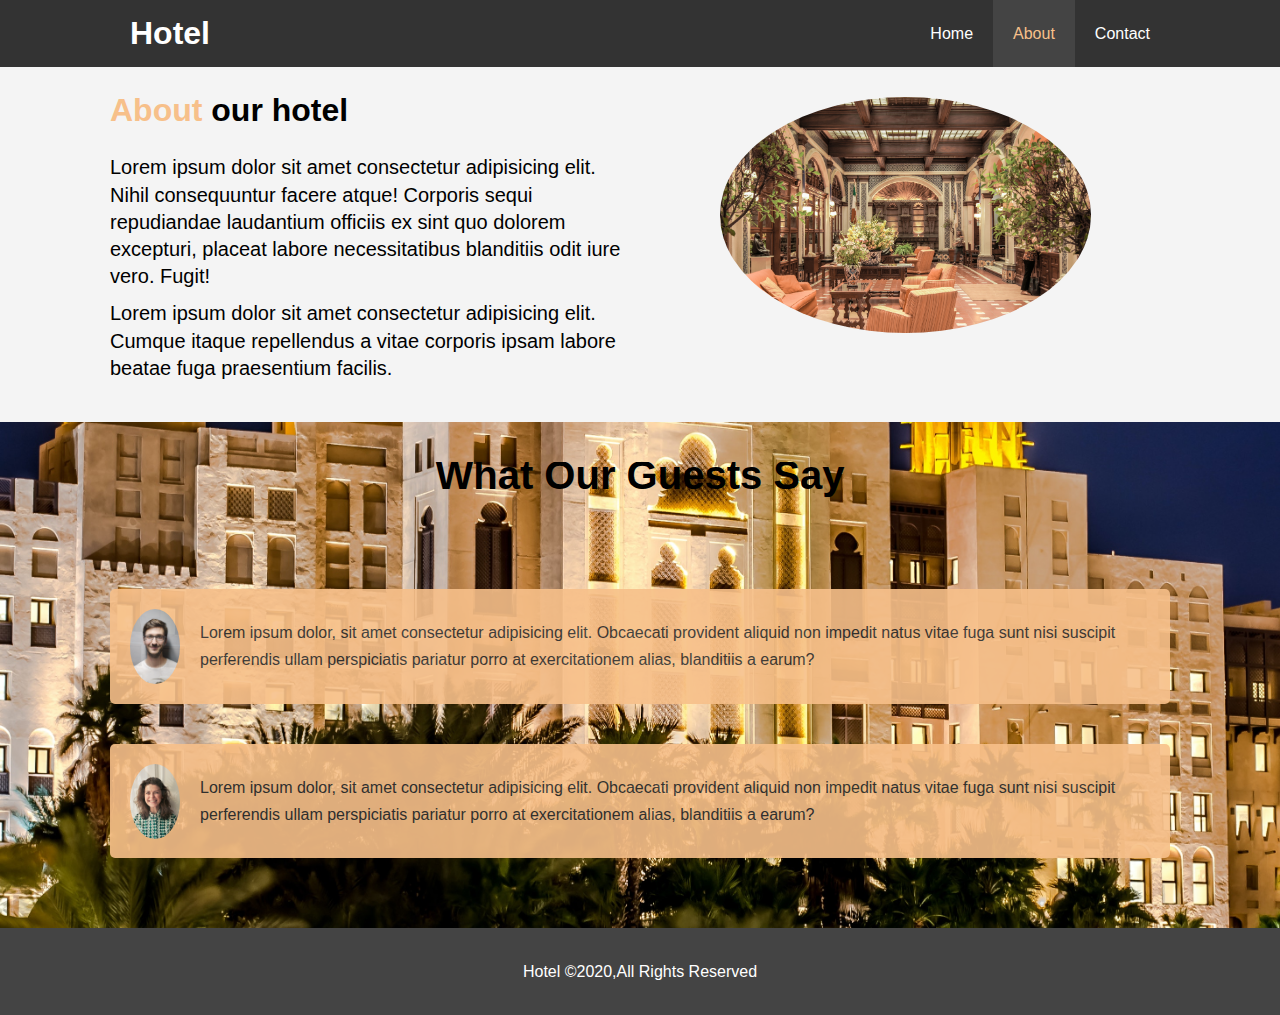
<file: about.html>
<!DOCTYPE html>
<html>
    <html lang="en">
    <head>
        <meta charset="UTF-8">
        <meta name="viewport" content="width=device-width, intial-scale=1.0">
        <meta http-equiv="X-UA-Compatible" content="ie=edge">
        <meta name="description" content="Welcome to the best hotel of Kanpur">
        <meta name="keywords" content="hotel,kanpur,vacation,stay,luxury,affordable">
        <link rel="stylesheet" href="./css/style.css">
         <link rel="stylesheet" media="screen and (max-width:768px)" href="./css/mobile.css">
        <title>ABOUT</title>
    </head>
    <body>
        <header>
            <nav id="navbar">
                <div class="container">
                    <h1 class="logo"><a href="index.html">Hotel</a></h1>
                    <ul>
                        <li><a href="index.html">Home</a></li>
                        <li><a  class="current"  href="about.html">About</a></li>
                        <li><a href="contact.html">Contact</a></li>
                    </ul>
                </div>
            </nav>
         <section id="about-info" class="bg-light py-3">
             <div class="container">
                 <div class="info-left">
                    <h1><span class="text-primary">About</span> our hotel</h1>
                    <p class="l-heading">Lorem ipsum dolor sit amet consectetur adipisicing elit. 
                        Nihil consequuntur facere atque!
                         Corporis sequi repudiandae laudantium officiis ex sint quo dolorem excepturi,
                         placeat labore necessitatibus blanditiis odit iure vero. Fugit!</p>
                         <p class="l-heading">
                             Lorem ipsum dolor sit amet consectetur adipisicing elit.
                              Cumque itaque repellendus a vitae corporis ipsam labore beatae fuga praesentium facilis.
                         </p>


                 </div>
                 <div class="info-right">
                     <img src="./images/image3.jpg">

                 </div>
             </div>

         </section>
         <div class="clear"></div>
         <section id="testimonials" class="py-3">
             <div class="container">
                 <h2 class="l-heading">What Our Guests Say</h2>
                 <div class="testimonial bg-primary">
                    <img src="./images/image4.jpg">
                    <p>Lorem ipsum dolor, sit amet consectetur adipisicing elit. 
                        Obcaecati provident aliquid non impedit natus vitae fuga sunt nisi suscipit
                         perferendis ullam perspiciatis pariatur porro at exercitationem alias,
                         blanditiis a earum?</p>
                 </div>
                 <div class="testimonial bg-primary">
                    <img src="./images/image5.jpg">
                    <p>Lorem ipsum dolor, sit amet consectetur adipisicing elit. 
                        Obcaecati provident aliquid non impedit natus vitae fuga sunt nisi suscipit
                         perferendis ullam perspiciatis pariatur porro at exercitationem alias,
                         blanditiis a earum?</p>
                 </div>
             </div>

         </section>
        <footer id="main-footer">
            <p>
                Hotel &copy;2020,All Rights Reserved
            </p>
        </footer>
    </body> 

</html>
</file>
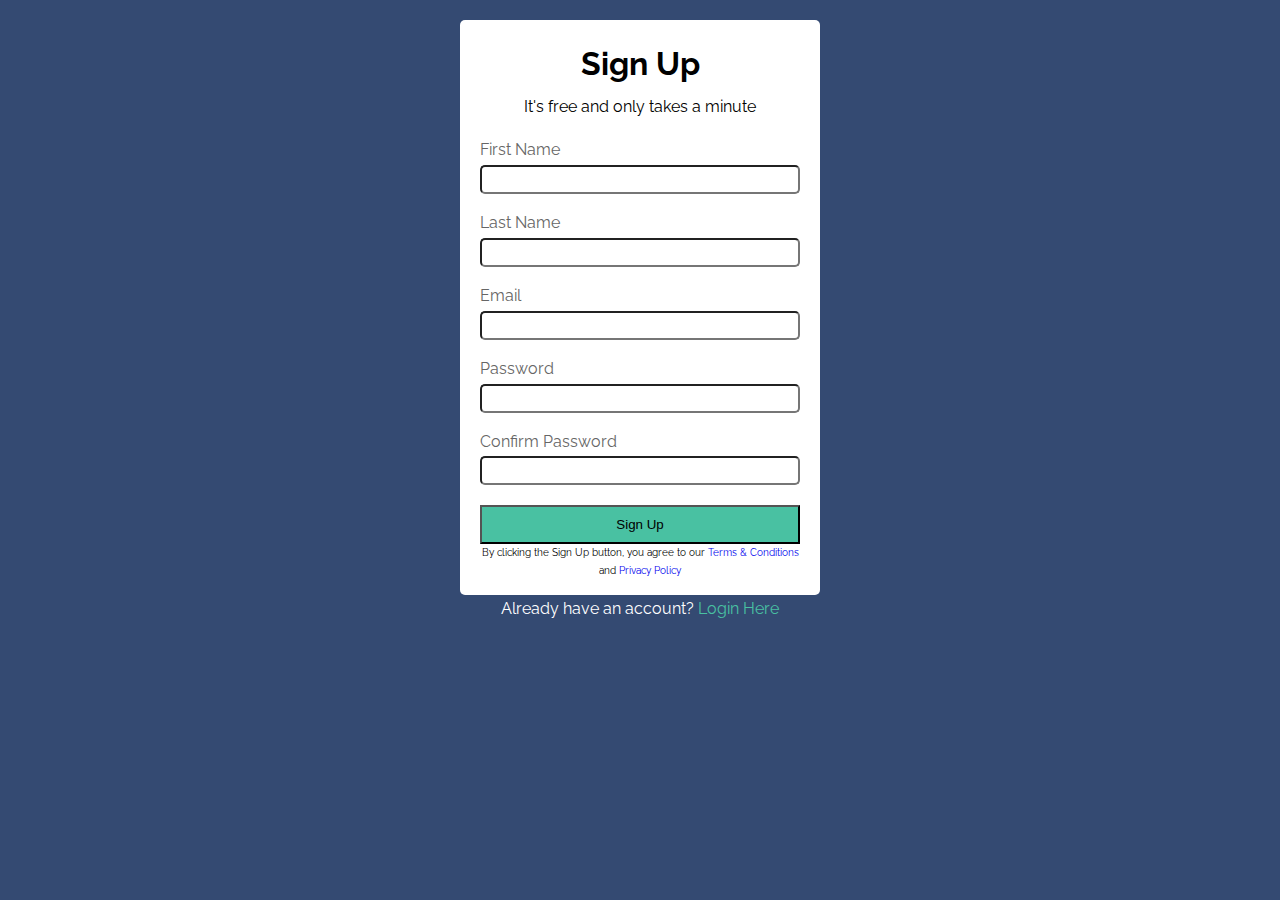
<file: FormStyling.html>
<!DOCTYPE html>
<html lang="en">
  <head>
    <meta charset="UTF-8" />
    <meta name="viewport" content="width=device-width, initial-scale=1.0" />
    <meta http-equiv="X-UA-Compatible" content="ie=edge" />
    <title>Form Styling</title>
    <link
      href="https://fonts.googleapis.com/css?family=Raleway"
      rel="stylesheet"
    />
    <style>
      * {
  box-sizing: border-box;
  padding: 0;
  margin: 0;
        /* 
        -May want to add "border-box for "box-sizing so padding does not affect width
        -Reset margin and padding 
       */
      }

      body {
        font-family: Raleway;
        Background-color:#344a72;
        color:white;
        line-height: 1.8;
        /* 
          -Background color is #344a72
        */
      }

      a {
       text-decoration:none;

      }

      #container {
        margin-left:auto;
        margin-right:auto;
        max-width:400px;
        padding:20px;
        /* 
        -Remember, margin: auto on left and right will center a block element 
        -I would also set a "max-width" for responsiveness
        -May want to add some padding
        */
      }

      .form-wrap {
        background-color:white;
        color:black;
        padding:15px 20px;
        border-radius: 5px;
      
      }

      .form-wrap h1,
      .form-wrap p {
        text-align:center;
      }

      .form-wrap .form-group {
        
       margin-top:15px;
        /* 
          Each label, input is wrapped in .form-group
        */
      }

      .form-wrap .form-group label {
        display:block;
        color:#666;
        /* 
          Label should be turned into a block element
        */
      }

      .form-wrap .form-group input {
       width:100%;
       padding:5px;
       border-radius: 5px;
        /* 
          Inputs should reach accross the .form-wrap 100% and have some padding
        */
      }

      .form-wrap button {
        display:block;
        background-color:#49c1a2 ;
        width:100%;
        margin-top:20px;
        padding:10px;
        /* 
          Button should wrap accross 100% and display as block
          Background color for button is #49c1a2
        */
      }

      .form-wrap button:hover {
        
        background-color: #37a08e ;
        /* 
          Hover background color for button is #37a08e
        */
      }

      .form-wrap .bottom-text {
        font-size:10px;
        /* 
          Bottom text is smaller
        */
      }

      footer {
        text-align: center;
      }

      footer a {
        color:#49c1a2;
        /* 
          Footer link color is #49c1a2
        */
      }
    </style>
  </head>
  <body>
    <div id="container">
      <div class="form-wrap">
        <h1>Sign Up</h1>
        <p>It's free and only takes a minute</p>
        <form>
          <div class="form-group">
            <label for="first-name">First Name</label>
            <input type="text" name="firstName" id="first-name" />
          </div>
          <div class="form-group">
            <label for="last-name">Last Name</label>
            <input type="text" name="lastName" id="last-name" />
          </div>
          <div class="form-group">
            <label for="email">Email</label>
            <input type="email" name="email" id="email" />
          </div>
          <div class="form-group">
            <label for="password">Password</label>
            <input type="password" name="password" id="password" />
          </div>
          <div class="form-group">
            <label for="password2">Confirm Password</label>
            <input type="password" name="pasword2" id="password2" />
          </div>
          <button type="submit" class="btn">Sign Up</button>
          <p class="bottom-text">
            By clicking the Sign Up button, you agree to our
            <a href="#">Terms & Conditions</a> and
            <a href="#">Privacy Policy</a>
          </p>
        </form>
      </div>
      <footer>
        <p>Already have an account? <a href="#">Login Here</a></p>
      </footer>
    </div>
  </body>
</html>
</file>
<file: css/style.css>
*{
    margin: 0;
    padding: 0;
    box-sizing: border-box;
}
html,body
{
    font-family: 'Segoe UI', Tahoma, Geneva, Verdana, sans-serif;
    line-height: 1.7em;
}
a
{
    text-decoration: none;
    color: #333333;
}
h1,h2,h3
{
padding-bottom: 20px;
}
p
{
margin: 10px 0px;
}
.container
{
    margin: auto;
    padding: 0 20px;
    overflow: auto;
    max-width: 1100px;
}
#navbar
{
    background-color: #333333;
    color:white;
    overflow: auto;
}
#navbar a{
    color: white;
}
#navbar .logo{
    float: left;
    padding: 20px;
}
#navbar ul{
    float:right;
    list-style: none;
}
#navbar ul li{
    float: left;
}
#navbar ul li a{
    display:block;
    padding: 20px;
    text-align: center;
}
#navbar ul li a:hover,#navbar ul li a.current{
    background: #444444;
    color:#f7C08a;
}
#showcase
{
    background: url('../images/image1.jpg') no-repeat center center/cover;
    height:400px;
    opacity: 1;
}
#showcase .showcase-content{
    color: white;
    text-align: center;
    padding-top: 100px;
}
#showcase .showcase-content h1{
    font-size: 60px;
    line-height: 1em;
}
.text-primary
{
    color:#f7C08a;
}
.lead
{
    font-size: 25px;
}
#showcase .showcase-content p{
    padding-bottom: 20px;
    line-height: 1.5em;
}
.btn
{
    display:inline-block;
    color: white;
    background: #333333;
    padding:13px 20px;
    font-size: 18px;
    border: none;
    cursor:pointer;
    

}
.btn:hover{
    background:#f7C08a ;
    color: #333333;
}
.btn-light{
    background: #f4f4f4;
    color: #333333;
    padding:13px 20px;
    font-size: 18px;
    border: none;
    cursor:pointer;
    display:inline-block;
}
.btn-light:hover{
    background:#f7C08a ;
    color: #333333;
}
#home-info
{
    height:450px;
}
#home-info .info-img{
    float:left;
    width:50%;
    background:url('../images/image2.jpg')no-repeat center center/cover;
    min-height:100%;
}
#home-info .info-content
{
float:right;
width:50%;
height:100%;
text-align: center;
padding: 50px 30px;
overflow: hidden;
}
#home-info .info-content p
{
padding-bottom: 40px;
}
.bg-light
{
background: #f4f4f4;
columns: #333333;
}
.bg-primary
{
    background:#f7C08a ;
    color: #333333;
}
.bg-dark
{
    background-color: #163042;
    color: white;
}
.box
{
    float:left;
    width: 33.3%;
    padding:50px;
    text-align: center;
}
.box i{
    margin-bottom: 10px;
    padding-bottom: 10px;
}

#about-info .info-right{
    float:right;
    width:50%;
    min-height: 100%;
}
#about-info .info-right img{
    display: block;
    margin: auto;
    width: 70%;
    border-radius: 50%;
}
#about-info .info-left{
    float: left;
    width: 50%;
    min-height: 100%;
}
.py-1{padding: 10px 0px;}
.py-2{padding: 20px 0px;}
.py-3{padding: 30px 0px;}
#main-footer
{
    text-align: center;
    background: #444;
    padding:20px;
    color:white;
}
.clr
{
    clear: both;
}
.l-heading{
    font-size: 20px;
}
#testimonials
{
    height:100%;
    background:url('../images/image2.jpg')no-repeat center center/cover;
    padding-top:40px;
}
#testimonials .testimonial img{
    width:50px;
    float: left;
    margin-right: 20px;
    border-radius: 50%;
}
#testimonials h2{
    text-align: center;
    color: black;
    padding-bottom: 100px;
    font-size: 40px;
}
#testimonials .testimonial
{
    padding:20px;
    margin-bottom: 40px;
    border-radius: 5px;
    opacity:0.9;
}
#contact-form{
    margin: 0px 20px;
    

}
#contact-form .form-group{
    margin: 20px 20px;
}
#contact-form label{
    display: block;
    margin-bottom: 5px;
}
#contact-form input,
#contact-form textarea{
    width:100%;
    padding: 10px;
    border:1px #f7C08a solid;
}
#contact-form textarea{
    height:100px;
}
</file>
<file: css/mobile.css>
#navbar .logo{
text-align: center;
float: none;
}
#navbar ul,#navbar ul li{
    float: none;
}
#navbar ul li a{
    padding: 5px;
    border-bottom: #444 dotted 1px;
    }
    #showcase{
        height:500px;
    }
    #home-info{
        height:550px;
    }
    #home-info .info-img{
        display: none;
        float: none;
    }
    #home-info .info-content{
        float:none;
        width: 100%;
    }
    .box{
        float:none;
        width: 100%;
    }
    #about-info .info-right,
    #about-info .info-left{
        float:none;
        width:100%;
    }
    #about-info h1{
        text-align: center; 
    }
    .l-heading{
        text-align: center;
    }
    #testimonials h2{
        color:white;
        padding:50px;
    }
    #contact-info .box{
        border-bottom: #444 dotted 1px;
    }
</file>
